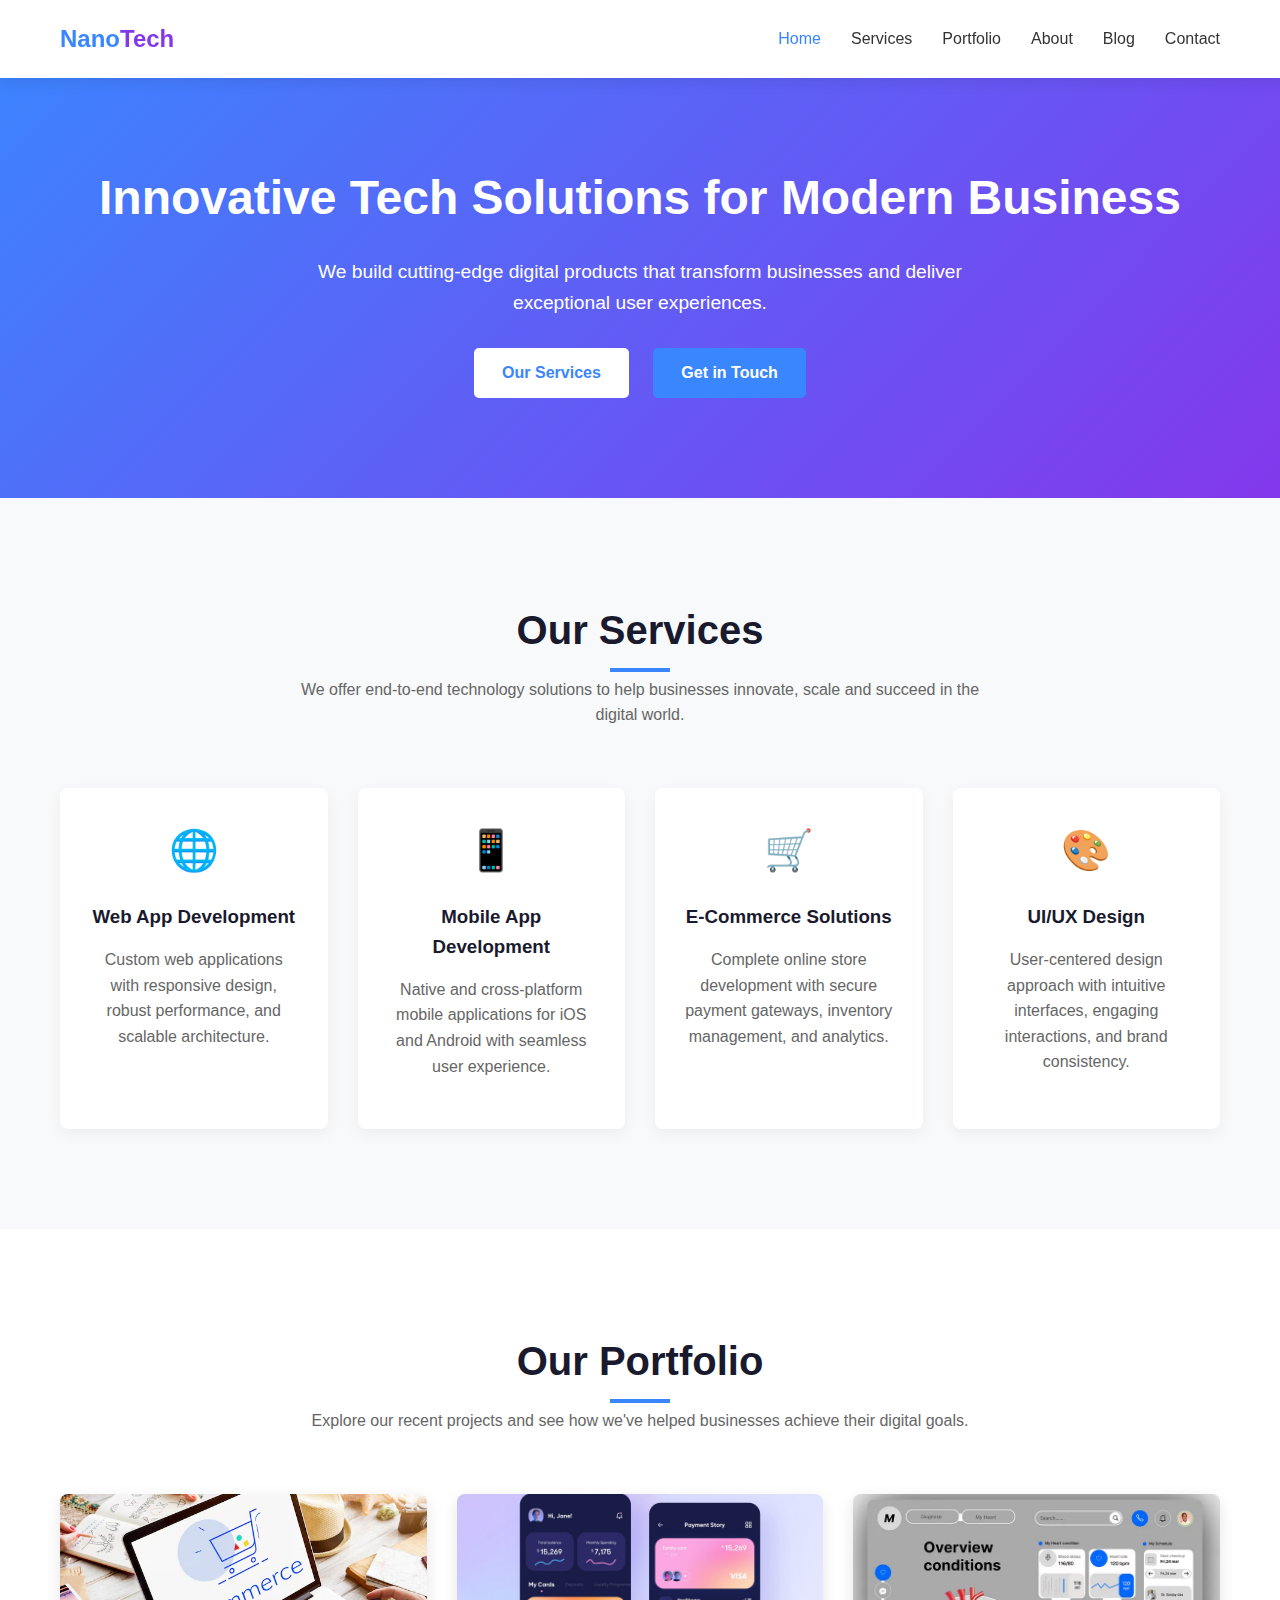
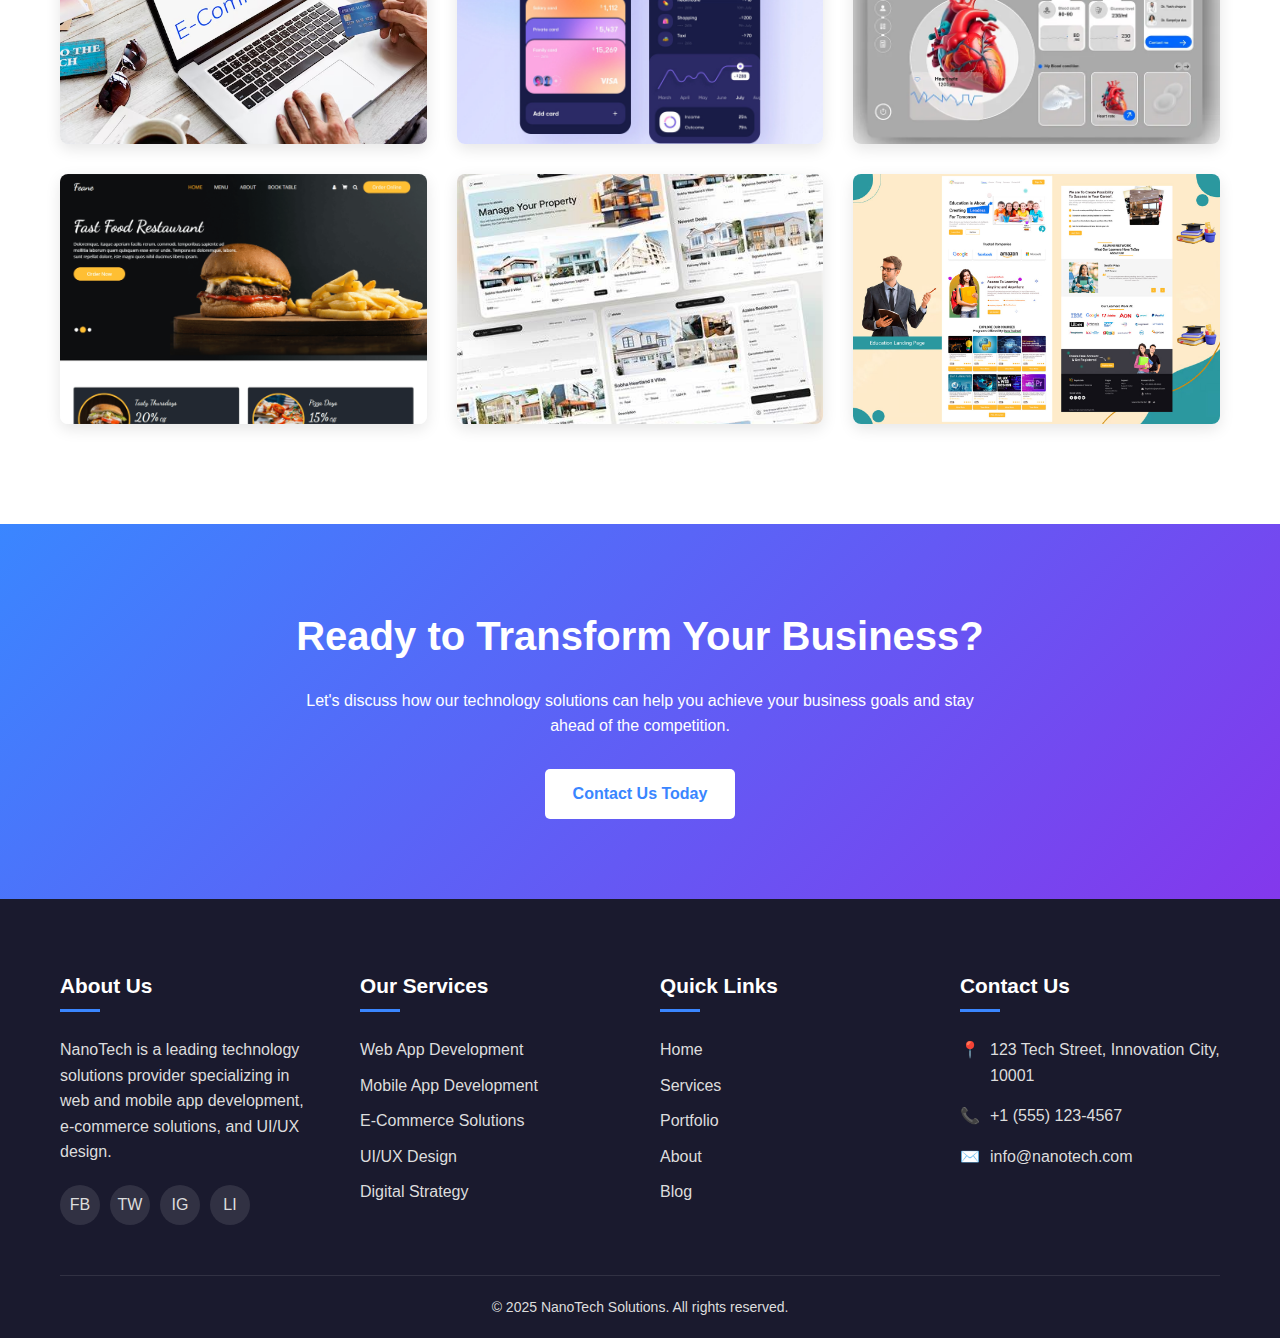
<file: John ROMEO/index.html>
<!DOCTYPE html>
<html lang="en">

<head>
    <meta charset="UTF-8">
    <meta name="viewport" content="width=device-width, initial-scale=1.0">
    <link rel="stylesheet" href="index.css">
    <title>NanoTech Solutions | Web, Mobile, E-commerce & UI/U</title>
</head>

<body>

    <header>
        <div class="container">
            <nav class="navbar">
                <a href="#" class="logo">Nano<span>Tech</span></a>
                <ul class="nav-links">
                    <li><a href="index.html" class="active">Home</a></li>
                    <li><a href="#services">Services</a></li>
                    <li><a href="#portfolio">Portfolio</a></li>
                    <li><a href="about us.html">About</a></li>
                    <li><a href="Blog.html">Blog</a></li>
                    <li><a href="contact us.html">Contact</a></li>
                </ul>
                <div class="menu-toggle">☰</div>
            </nav>
        </div>
    </header>

    <section class="hero">
        <div class="container">
            <h1>Innovative Tech Solutions for Modern Business</h1>
            <p>We build cutting-edge digital products that transform businesses and deliver exceptional user experiences.</p>
            <div class="hero-btns">
                <a href="#services" class="btn btn-light">Our Services</a>
                <a href="#contact" class="btn">Get in Touch</a>
            </div>
        </div>
    </section>

    <section id="services" class="services">
        <div class="container">
            <div class="section-title">
                <h2>Our Services</h2>
                <p>We offer end-to-end technology solutions to help businesses innovate, scale and succeed in the digital world.</p>
            </div>
            <div class="services-grid">
                <div class="service-card">
                    <div class="service-icon">🌐</div>
                    <h3>Web App Development</h3>
                    <p>Custom web applications with responsive design, robust performance, and scalable architecture.</p>

                </div>
                <div class="service-card">
                    <div class="service-icon">📱</div>
                    <h3>Mobile App Development</h3>
                    <p>Native and cross-platform mobile applications for iOS and Android with seamless user experience.</p>

                </div>
                <div class="service-card">
                    <div class="service-icon">🛒</div>
                    <h3>E-Commerce Solutions</h3>
                    <p>Complete online store development with secure payment gateways, inventory management, and analytics.</p>

                </div>
                <div class="service-card">
                    <div class="service-icon">🎨</div>
                    <h3>UI/UX Design</h3>
                    <p>User-centered design approach with intuitive interfaces, engaging interactions, and brand consistency.</p>

                </div>
            </div>
        </div>
    </section>


    <section id="portfolio" class="portfolio">
        <div class="container">
            <div class="section-title">
                <h2>Our Portfolio</h2>
                <p>Explore our recent projects and see how we've helped businesses achieve their digital goals.</p>
            </div>
            <div class="portfolio-grid">
                <div class="portfolio-item">
                    <img src="E-COMMERCE.avif" alt="E-commerce Platform" class="portfolio-img">
                    <div class="portfolio-overlay">
                        <h3>ShopEase E-commerce Platform</h3>
                        <p>A complete online shopping solution with inventory management system.</p>
                        <span class="portfolio-category">E-Commerce</span>
                    </div>
                </div>
                <div class="portfolio-item">
                    <img src="mobile app.jpg" alt="Mobile Banking App" class="portfolio-img">
                    <div class="portfolio-overlay">
                        <h3>FinTech Mobile App</h3>
                        <p>Secure and user-friendly mobile banking application with advanced features.</p>
                        <span class="portfolio-category">Mobile App Development</span>
                    </div>
                </div>
                <div class="portfolio-item">
                    <img src="health dashboard.webp" alt="Health Dashboard" class="portfolio-img">
                    <div class="portfolio-overlay">
                        <h3>HealthTrack Dashboard</h3>
                        <p>Complex data visualization and tracking system for healthcare providers.</p>
                        <span class="portfolio-category">Web App Development</span>
                    </div>
                </div>
                <div class="portfolio-item">
                    <img src="res.png" alt="Restaurant Website" class="portfolio-img">
                    <div class="portfolio-overlay">
                        <h3>Gourmet Restaurant Website</h3>
                        <p>Responsive website with online reservation system and menu management.</p>
                        <span class="portfolio-category">UI/UX Design</span>
                    </div>
                </div>
                <div class="portfolio-item">
                    <img src="real.jpg" alt="Real Estate App" class="portfolio-img">
                    <div class="portfolio-overlay">
                        <h3>PropertyFinder App</h3>
                        <p>Real estate marketplace with advanced search filters and virtual tours.</p>
                        <span class="portfolio-category">Mobile App Development</span>
                    </div>
                </div>
                <div class="portfolio-item">
                    <img src="education.jpg" alt="Education Platform" class="portfolio-img">
                    <div class="portfolio-overlay">
                        <h3>EduConnect Platform</h3>
                        <p>Online learning management system with live classes and assessment tools.</p>
                        <span class="portfolio-category">Web App Development</span>
                    </div>
                </div>
            </div>
        </div>
    </section>


    <section class="cta">
        <div class="container">
            <h2>Ready to Transform Your Business?</h2>
            <p>Let's discuss how our technology solutions can help you achieve your business goals and stay ahead of the competition.</p>
            <a href="contact us.html" class="btn btn-light">Contact Us Today</a>
        </div>
    </section>

    <footer id="contact">
        <div class="container">
            <div class="footer-grid">
                <div class="footer-widget">
                    <h3>About Us</h3>
                    <p>NanoTech is a leading technology solutions provider specializing in web and mobile app development, e-commerce solutions, and UI/UX design.</p>
                    <div class="social-links">
                        <a href="#"><span>FB</span></a>
                        <a href="#"><span>TW</span></a>
                        <a href="#"><span>IG</span></a>
                        <a href="#"><span>LI</span></a>
                    </div>
                </div>
                <div class="footer-widget">
                    <h3>Our Services</h3>
                    <ul class="footer-links">
                        <li><a href="#">Web App Development</a></li>
                        <li><a href="#">Mobile App Development</a></li>
                        <li><a href="#">E-Commerce Solutions</a></li>
                        <li><a href="#">UI/UX Design</a></li>
                        <li><a href="#">Digital Strategy</a></li>
                    </ul>
                </div>
                <div class="footer-widget">
                    <h3>Quick Links</h3>
                    <ul class="footer-links">
                        <li><a href="index.html">Home</a></li>
                        <li><a href="#services">Services</a></li>
                        <li><a href="#portfolio">Portfolio</a></li>
                        <li><a href="about us.html">About</a></li>
                        <li><a href="Blog.html">Blog</a></li>
                    </ul>
                </div>
                <div class="footer-widget">
                    <h3>Contact Us</h3>
                    <ul class="footer-contact">
                        <li>
                            <span class="contact-icon">📍</span>
                            <span>123 Tech Street, Innovation City, 10001</span>
                        </li>
                        <li>
                            <span class="contact-icon">📞</span>
                            <span>+1 (555) 123-4567</span>
                        </li>
                        <li>
                            <span class="contact-icon">✉️</span>
                            <span>info@nanotech.com</span>
                        </li>
                        
                    </ul>
                </div>
            </div>
            <div class="copyright">
                <p>&copy; 2025 NanoTech Solutions. All rights reserved.</p>
            </div>
        </div>
    </footer>

    <script>
        const menuToggle = document.querySelector('.menu-toggle');
        const navLinks = document.querySelector('.nav-links');

        menuToggle.addEventListener('click', () => {
            navLinks.classList.toggle('active');
        });


        document.querySelectorAll('a[href^="#"]').forEach(anchor => {
            anchor.addEventListener('click', function(e) {
                e.preventDefault();

                const targetId = this.getAttribute('href');
                if (targetId === '#') return;

                const targetElement = document.querySelector(targetId);
                if (targetElement) {
                    window.scrollTo({
                        top: targetElement.offsetTop - 80,
                        behavior: 'smooth'
                    });


                    if (navLinks.classList.contains('active')) {
                        navLinks.classList.remove('active');
                    }


                    document.querySelectorAll('.nav-links a').forEach(link => {
                        link.classList.remove('active');
                    });
                    this.classList.add('active');
                }
            });
        });


        window.addEventListener('scroll', () => {
            const sections = document.querySelectorAll('section');
            const navLinks = document.querySelectorAll('.nav-links a');

            let current = '';
            sections.forEach(section => {
                const sectionTop = section.offsetTop;
                const sectionHeight = section.clientHeight;
                if (window.pageYOffset >= sectionTop - 100) {
                    current = section.getAttribute('id');
                }
            });

            navLinks.forEach(link => {
                link.classList.remove('active');
                const href = link.getAttribute('href');
                if (href === `#${current}` || (current === '' && href === '#')) {
                    link.classList.add('active');
                }
            });
        });
    </script>
</body>

</html>
</file>
<file: John ROMEO/index.css>
:root {
                  --primary: #3a86ff;
                  --primary-dark: #2667d4;
                  --secondary: #8338ec;
                  --dark: #1a1a2e;
                  --light: #ffffff;
                  --gray: #f8f9fa;
                  --text: #333333;
              }
              
              * {
                  margin: 0;
                  padding: 0;
                  box-sizing: border-box;
                  font-family: 'Segoe UI', Tahoma, Geneva, Verdana, sans-serif;
              }
              
              body {
                  color: var(--text);
                  line-height: 1.6;
                  overflow-x: hidden;
              }
              
              a {
                  text-decoration: none;
                  color: inherit;
              }
              
              ul {
                  list-style: none;
              }
              
              .container {
                  max-width: 1200px;
                  margin: 0 auto;
                  padding: 0 20px;
              }
              
              .btn {
                  display: inline-block;
                  padding: 12px 28px;
                  background-color: var(--primary);
                  color: white;
                  border-radius: 5px;
                  font-weight: 600;
                  transition: all 0.3s ease;
              }
              
              .btn:hover {
                  background-color: var(--primary-dark);
                  transform: translateY(-3px);
                  box-shadow: 0 10px 20px rgba(0, 0, 0, 0.1);
              }
              
              header {
                  background-color: white;
                  box-shadow: 0 2px 15px rgba(0, 0, 0, 0.1);
                  position: fixed;
                  width: 100%;
                  z-index: 1000;
                  top: 0;
              }
              
              .navbar {
                  display: flex;
                  justify-content: space-between;
                  align-items: center;
                  padding: 20px 0;
              }
              
              .logo {
                  font-size: 24px;
                  font-weight: 700;
                  color: var(--primary);
              }
              
              .logo span {
                  color: var(--secondary);
              }
              
              .nav-links {
                  display: flex;
              }
              
              .nav-links li {
                  margin-left: 30px;
              }
              
              .nav-links a {
                  font-weight: 500;
                  transition: color 0.3s ease;
              }
              
              .nav-links a:hover,
              .nav-links a.active {
                  color: var(--primary);
              }
              
              .menu-toggle {
                  display: none;
                  cursor: pointer;
                  font-size: 24px;
              }
              
              .hero {
                  background: linear-gradient(135deg, var(--primary) 0%, var(--secondary) 100%);
                  color: white;
                  padding: 160px 0 100px;
                  text-align: center;
              }
              
              .hero h1 {
                  font-size: 3rem;
                  margin-bottom: 20px;
              }
              
              .hero p {
                  font-size: 1.2rem;
                  max-width: 700px;
                  margin: 0 auto 30px;
              }
              
              .hero-btns .btn {
                  margin: 0 10px;
              }
              
              .btn.btn-light {
                  background-color: white;
                  color: var(--primary);
              }
              
              .btn.btn-light:hover {
                  background-color: var(--gray);
              }
              
              .services {
                  padding: 100px 0;
                  background-color: var(--gray);
              }
              
              .section-title {
                  text-align: center;
                  margin-bottom: 60px;
              }
              
              .section-title h2 {
                  font-size: 2.5rem;
                  color: var(--dark);
                  position: relative;
                  display: inline-block;
                  margin-bottom: 15px;
              }
              
              .section-title h2:after {
                  content: '';
                  position: absolute;
                  width: 60px;
                  height: 4px;
                  background-color: var(--primary);
                  bottom: -10px;
                  left: 50%;
                  transform: translateX(-50%);
              }
              
              .section-title p {
                  color: #666;
                  max-width: 700px;
                  margin: 0 auto;
              }
              
              .services-grid {
                  display: grid;
                  grid-template-columns: repeat(auto-fit, minmax(250px, 1fr));
                  gap: 30px;
              }
              
              .service-card {
                  background-color: white;
                  border-radius: 8px;
                  padding: 30px;
                  text-align: center;
                  transition: all 0.3s ease;
                  box-shadow: 0 5px 15px rgba(0, 0, 0, 0.05);
              }
              
              .service-card:hover {
                  transform: translateY(-10px);
                  box-shadow: 0 15px 30px rgba(0, 0, 0, 0.1);
              }
              
              .service-icon {
                  font-size: 40px;
                  margin-bottom: 20px;
                  color: var(--primary);
              }
              
              .service-card h3 {
                  margin-bottom: 15px;
                  color: var(--dark);
              }
              
              .service-card p {
                  color: #666;
                  margin-bottom: 20px;
              }
              
              .portfolio {
                  padding: 100px 0;
              }
              
              .portfolio-grid {
                  display: grid;
                  grid-template-columns: repeat(auto-fill, minmax(300px, 1fr));
                  gap: 30px;
              }
              
              .portfolio-item {
                  border-radius: 8px;
                  overflow: hidden;
                  position: relative;
                  height: 250px;
                  box-shadow: 0 5px 15px rgba(0, 0, 0, 0.1);
              }
              
              .portfolio-img {
                  width: 100%;
                  height: 100%;
                  object-fit: cover;
                  transition: transform 0.5s ease;
              }
              
              .portfolio-overlay {
                  position: absolute;
                  top: 0;
                  left: 0;
                  width: 100%;
                  height: 100%;
                  background: rgba(0, 0, 0, 0.7);
                  display: flex;
                  flex-direction: column;
                  justify-content: center;
                  align-items: center;
                  opacity: 0;
                  transition: opacity 0.3s ease;
                  padding: 20px;
                  color: white;
                  text-align: center;
              }
              
              .portfolio-item:hover .portfolio-overlay {
                  opacity: 1;
              }
              
              .portfolio-item:hover .portfolio-img {
                  transform: scale(1.1);
              }
              
              .portfolio-overlay h3 {
                  margin-bottom: 10px;
              }
              
              .portfolio-category {
                  font-size: 14px;
                  font-weight: 500;
                  color: var(--primary);
                  background: rgba(255, 255, 255, 0.9);
                  padding: 5px 10px;
                  border-radius: 20px;
                  margin-top: 10px;
              }
              
              .cta {
                  background: linear-gradient(135deg, var(--primary) 0%, var(--secondary) 100%);
                  padding: 80px 0;
                  text-align: center;
                  color: white;
              }
              
              .cta h2 {
                  font-size: 2.5rem;
                  margin-bottom: 20px;
              }
              
              .cta p {
                  margin-bottom: 30px;
                  max-width: 700px;
                  margin-left: auto;
                  margin-right: auto;
              }
              
              footer {
                  background-color: var(--dark);
                  color: #ddd;
                  padding: 70px 0 20px;
              }
              
              .footer-grid {
                  display: grid;
                  grid-template-columns: repeat(auto-fit, minmax(200px, 1fr));
                  gap: 40px;
                  margin-bottom: 50px;
              }
              
              .footer-widget h3 {
                  color: white;
                  margin-bottom: 25px;
                  font-size: 1.3rem;
                  position: relative;
                  padding-bottom: 10px;
              }
              
              .footer-widget h3:after {
                  content: '';
                  position: absolute;
                  left: 0;
                  bottom: 0;
                  width: 40px;
                  height: 3px;
                  background-color: var(--primary);
              }
              
              .footer-links li {
                  margin-bottom: 10px;
              }
              
              .footer-links li a:hover {
                  color: var(--primary);
              }
              
              .footer-contact li {
                  margin-bottom: 15px;
                  display: flex;
                  align-items: flex-start;
              }
              
              .contact-icon {
                  margin-right: 10px;
                  color: var(--primary);
              }
              
              .social-links {
                  display: flex;
                  margin-top: 20px;
              }
              
              .social-links a {
                  width: 40px;
                  height: 40px;
                  border-radius: 50%;
                  background-color: rgba(255, 255, 255, 0.1);
                  display: flex;
                  align-items: center;
                  justify-content: center;
                  margin-right: 10px;
                  transition: all 0.3s ease;
              }
              
              .social-links a:hover {
                  background-color: var(--primary);
              }
              
              .copyright {
                  text-align: center;
                  padding-top: 20px;
                  border-top: 1px solid rgba(255, 255, 255, 0.1);
                  font-size: 14px;
              }
              
              @media screen and (max-width: 768px) {
                  .menu-toggle {
                      display: block;
                  }
                  .nav-links {
                      position: fixed;
                      background-color: white;
                      height: 100vh;
                      width: 80%;
                      top: 0;
                      right: -100%;
                      flex-direction: column;
                      padding: 80px 40px;
                      transition: 0.5s;
                      box-shadow: -5px 0 15px rgba(0, 0, 0, 0.1);
                  }
                  .nav-links.active {
                      right: 0;
                  }
                  .nav-links li {
                      margin: 15px 0;
                  }
                  .hero {
                      padding: 130px 0 80px;
                  }
                  .hero h1 {
                      font-size: 2.5rem;
                  }
              }
</file>
